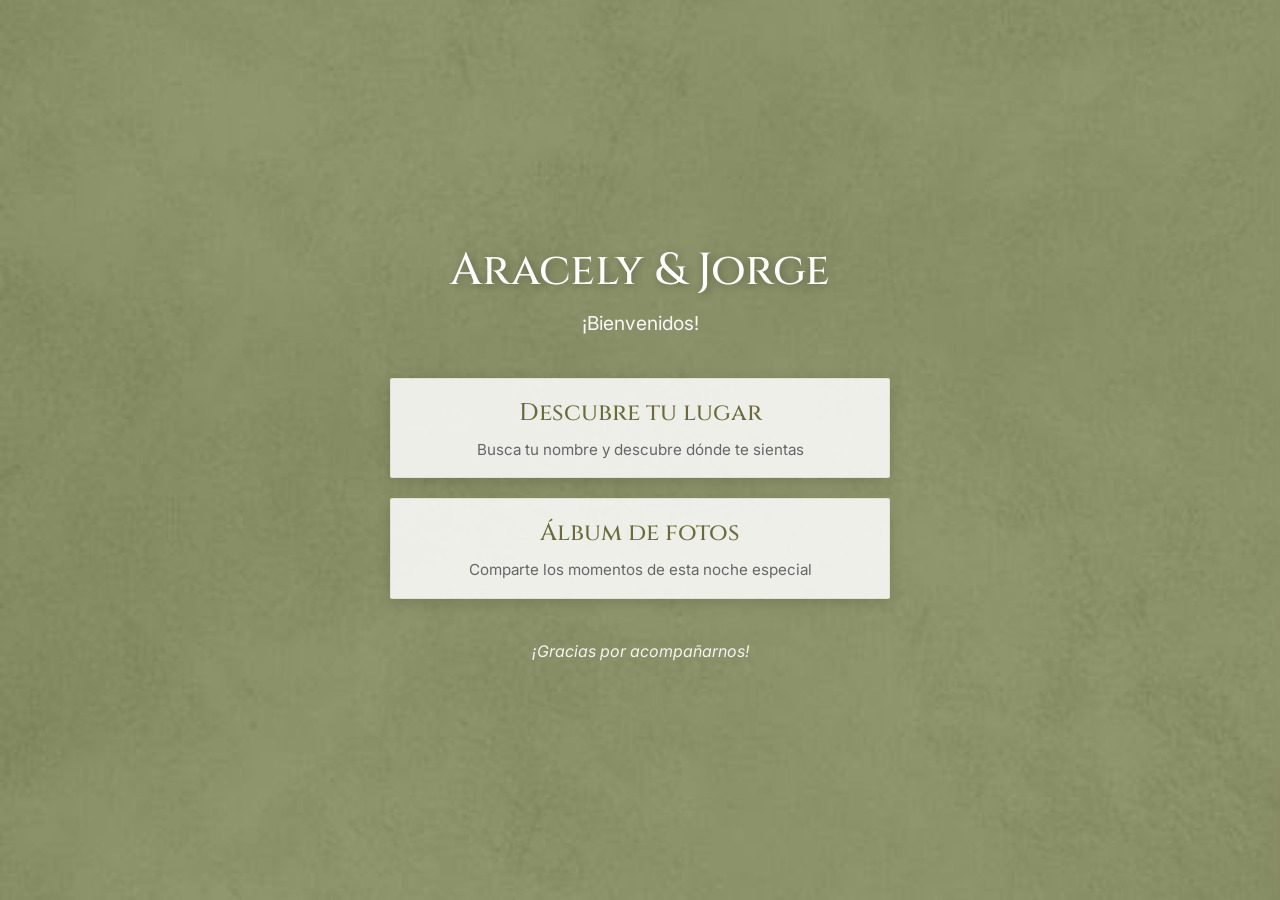
<file: index.html>
<!DOCTYPE html>
<html lang="es">
<head>
    <meta charset="UTF-8">
    <meta name="viewport" content="width=device-width, initial-scale=1.0">
    <title id="tituloPagina">Cargando...</title>
    <link rel="stylesheet" href="style.css">
    <link href="https://fonts.googleapis.com/css2?family=Cinzel:wght@400;500&family=Inter:wght@300;400;600&display=swap" rel="stylesheet">
</head>
<body class="landing-page">
    <div class="landing-container">
        <div class="landing-header">
            <h1 id="tituloEvento" class="landing-titulo"></h1>
            <p class="landing-subtitulo">¡Bienvenidos!</p>
        </div>

        <div class="menu-options">
            <a href="mesas.html" class="menu-card">
               <!--<div class="menu-icon">🪑</div>-->
                <h2>Descubre tu lugar</h2>
                <p>Busca tu nombre y descubre dónde te sientas</p>
            </a>

            <a href="album.html" class="menu-card">
               <!-- <div class="menu-icon">📸</div>-->
                <h2>Álbum de fotos</h2>
                <p>Comparte los momentos de esta noche especial</p>
            </a>
        </div>

        <div class="landing-footer">
            <p id="bienvenida"></p>
        </div>
    </div>

    <script src="config.js"></script>
    <script>
        document.getElementById('tituloPagina').textContent = CONFIG.textos.tituloPagina;
        document.getElementById('tituloEvento').textContent = CONFIG.textos.titulo;
        document.getElementById('bienvenida').textContent = CONFIG.textos.bienvenida;
        if (CONFIG.tema.fondos && CONFIG.tema.fondos.landing) {
            document.body.style.background = CONFIG.tema.fondos.landing;
        }
    </script>
</body>
</html>
</file>
<file: style.css>
/* ════════════════════════════════════════════════════════════
   VARIABLES DE TEMA
   ════════════════════════════════════════════════════════════ */
:root {
  --primario: #6B6B3A;
  --acento: #D4A017;
  --instrucciones: #C8622D;
  --fondo: #F7F5EE;
  --tarjeta: rgba(255, 255, 255, 0.85);
  --borde-tarjeta: rgba(155, 155, 74, 0.15);
  --texto: #3D3D1A;
  --borde: #E2DFD0;
  --input-fondo: #FFFFFF;
  --separador: #EEEBE0;
  --sugerencias-hover: rgba(155, 155, 74, 0.15);
  --error: #C94C6E;
  --error-hint: #C8622D;
  --aviso: #6B2D5B;
  --fuente-titulo: 'Cinzel', serif;
  --fuente-texto: 'Inter', sans-serif;
}

* { box-sizing: border-box; margin: 0; padding: 0; }

body {
  font-family: var(--fuente-texto);
  color: var(--texto);
  min-height: 100vh;
  line-height: 1.5;
}

h1, h2, h3 { font-family: var(--fuente-titulo); font-weight: 500; }

/* ════════════════════════════════════════════════════════════
   LANDING PAGE
   ════════════════════════════════════════════════════════════ */
.landing-page {
  display: flex;
  align-items: center;
  justify-content: center;
  padding: 20px;
  background: linear-gradient(135deg, var(--primario) 0%, var(--acento) 100%);
}

.landing-container { max-width: 500px; width: 80%; text-align: center; }
.landing-titulo { font-size: 2.8rem; color: white; margin-bottom: 5px; text-shadow: 2px 2px 8px rgba(0,0,0,0.3); }
.landing-subtitulo { font-size: 1.2rem; color: rgba(255,255,255,0.95); margin-bottom: 40px; }
.menu-options { display: flex; flex-direction: column; gap: 20px; }

.menu-card {
  background: var(--tarjeta);
  border-radius: 2px;
  padding: 16px;
  text-decoration: none;
  color: var(--texto);
  transition: transform 0.3s, box-shadow 0.3s, border-color 0.3s;
  box-shadow: 0 4px 15px rgba(0,0,0,0.15);
  border: 1px solid var(--borde-tarjeta);
  display: flex;
  flex-direction: column;
  align-items: center;
  text-align: center;
}
.menu-card:hover { transform: translateY(-5px); box-shadow: 0 8px 25px rgba(0,0,0,0.25); border-color: var(--acento); }
.menu-icon { font-size: 3rem; margin-bottom: 12px; }
.menu-card h2 { font-size: 1.5rem; margin-bottom: 8px; color: var(--primario); }
.menu-card p { color: #666; font-size: 0.95rem; }
.landing-footer { margin-top: 40px; color: rgba(255,255,255,0.9); font-style: italic; }

/* ════════════════════════════════════════════════════════════
   APP DE MESAS
   ════════════════════════════════════════════════════════════ */
.mesas-page {
  display: flex;
  justify-content: center;
  align-items: center;
  padding: 20px;
  background-color: var(--fondo);
}

.tarjeta {
  position: relative;
  background: var(--tarjeta);
  padding: 16px;
  border-radius: 2px !important;
  box-shadow: 0 10px 40px rgba(139, 126, 116, 0.12);
  text-align: center;
  width: 80%;
  max-width: 400px;
  transition: all 0.3s ease;
  border: 1px solid var(--borde-tarjeta);
  backdrop-filter: blur(10px);
}

.tarjeta h1 { font-size: 2.2rem; color: var(--primario); letter-spacing: 2px; margin-top: 0; margin-bottom: 5px; }
.tarjeta .instrucciones { font-size: 13px; color: var(--instrucciones); margin-bottom: 25px; font-weight: 400; letter-spacing: 0.5px; }

.input-contenedor {
  max-height: 100px;
  overflow: hidden;
  transition: max-height 0.4s ease, opacity 0.3s ease, margin 0.4s ease;
}
.input-contenedor.oculto { max-height: 0; opacity: 0; margin: 0; }

.tarjeta input {
  width: 100%;
  padding: 16px;
  margin: 10px 0;
  border: 1px solid var(--borde);
  background-color: var(--input-fondo);
  border-radius: 2px;
  text-align: center;
  font-size: 15px;
  outline: none;
  font-family: var(--fuente-texto);
  color: var(--texto);
  transition: border-color 0.3s;
}
.tarjeta input:focus { border-color: var(--primario); }

.tarjeta button {
  background: var(--primario);
  color: white;
  border: none;
  padding: 16px;
  border-radius: 2px;
  cursor: pointer;
  width: 100%;
  font-weight: 600;
  font-size: 14px;
  letter-spacing: 1px;
  text-transform: uppercase;
  transition: background 0.3s, transform 0.1s;
  margin-top: 10px;
  font-family: var(--fuente-texto);
}
.tarjeta button:active { transform: scale(0.98); }

.tarjeta h2 { color: var(--texto); margin-top: 25px; font-size: 1.3rem; line-height: 1.6; font-weight: 400; }
.tarjeta h2 strong { color: var(--acento); font-family: var(--fuente-titulo); font-size: 2.2rem; display: block; margin-top: 8px; line-height: 1.1; letter-spacing: 1px; }

.error { color: var(--error); font-size: 14px; }
.error-hint { color: var(--error-hint); font-weight: 300; }
.extra-anfitriona { color: var(--acento); font-size: 14px; font-weight: 600; display: block; margin-top: 2px; }
.aviso-ninos { color: var(--aviso); font-size: 20px; font-weight: 600; display: block; margin-top: 5px; }

.mapa-contenedor {
  margin-top: 25px;
  border: 1px solid #eae5dc;
  border-radius: 16px;
  overflow: hidden;
  background: #ffffff;
  display: none;
  box-shadow: 0 8px 25px rgba(139, 126, 116, 0.08);
}
.mapa-contenedor.visible { display: block; animation: desplegarMapa 0.6s cubic-bezier(0.16, 1, 0.3, 1); }
.mapa-contenedor img { width: 100%; height: auto; display: block; }

@keyframes desplegarMapa {
  from { opacity: 0; transform: translateY(20px) scale(0.96); }
  to   { opacity: 1; transform: translateY(0) scale(1); }
}

.sugerencias-wrapper { position: relative; z-index: 30; }
.sugerencias {
  position: absolute;
  top: 2px; left: 0; right: 0;
  margin: 0; padding: 6px 0;
  list-style: none;
  background: var(--input-fondo);
  border: 1px solid var(--borde);
  border-radius: 16px;
  box-shadow: 0 10px 30px rgba(139, 126, 116, 0.25);
  max-height: 220px;
  overflow-y: auto;
  text-align: left;
  z-index: 100;
}
.sugerencias li { padding: 12px 18px; font-size: 14px; color: var(--texto); cursor: pointer; transition: background 0.15s; }
.sugerencias li + li { border-top: 1px solid var(--separador); }
.sugerencias li:hover, .sugerencias li.activa { background: var(--sugerencias-hover); }
.oculto-lista { display: none; }


/* ════════════════════════════════════════════════════════════
   ÁLBUM DE FOTOS (Diseño preservado)
   ════════════════════════════════════════════════════════════ */
/* ════════════════════════════════════════════════════════════
   BOTÓN VOLVER UNIFICADO (Estilo Álbum + Posición Mesas)
   ════════════════════════════════════════════════════════════ */
.btn-regresar {
  position: absolute;
  top: -70px; /* Ajusta este valor si quieres que suba o baje más respecto al cuadro */
  left: 0px; /* Margen izquierdo para que no esté pegado al borde */
  color: var(--primario);
  text-decoration: none;
  font-weight: 600;
  font-size: 0.9rem;
  padding: 8px 16px;
  border-radius: 2px;
  background: var(--tarjeta);
  border: 1px solid var(--borde-tarjeta);
  transition: all 0.3s ease;
  z-index: 10;
  display: inline-flex;
  align-items: center;
  gap: 6px;
  box-shadow: 0 4px 10px rgba(0,0,0,0.05);
}

.btn-regresar:hover { 
  background: #ffffff; 
  transform: translateX(-3px); 
}

.album-page {
  padding: 100px 20px 20px;
  background-color: var(--fondo);
}

.album-container { max-width: 1200px; margin: 0 auto; }

.album-header {
  text-align: center;
  margin-bottom: 10px;
  position: relative;
  height: 40px;
}

/* Tarjeta central del álbum */
.album-card {
  position: relative;
  background: var(--tarjeta);
  padding: 30px 24px;
  border-radius: 2px !important;
  box-shadow: 0 10px 40px rgba(139, 126, 116, 0.12);
  text-align: center;
  max-width: 300px;
  margin: 0 auto 30px;
  transition: all 0.3s ease;
  border: 1px solid var(--borde-tarjeta);
  backdrop-filter: blur(10px);
}

.album-card .album-titulo {
  font-size: 2.2rem;
  color: var(--primario);
  letter-spacing: 1px;
  margin-top: 0;
  margin-bottom: 8px;
}

.album-card .album-instrucciones {
  font-size: 14px;
  color: var(--instrucciones);
  margin-bottom: 24px;
  font-weight: 400;
  font-style: italic;
  line-height: 1.5;
}

.album-card .btn-subir {
  display: inline-block;
  background: var(--primario);
  color: white;
  padding: 16px;
  border-radius: 2px;
  cursor: pointer;
  font-weight: 600;
  font-size: 1rem;
  transition: background 0.3s, transform 0.2s, box-shadow 0.3s;
  box-shadow: 0 4px 8px rgba(107, 107, 58, 0.3);
  border: none;
  text-decoration: none;
  letter-spacing: 1px;
  text-transform: uppercase;
}
.album-card .btn-subir:hover {
  background: #555530;
  transform: translateY(-2px);
  box-shadow: 0 6px 16px rgba(107, 107, 58, 0.4);
}

.upload-status {
  background: var(--acento);
  color: white;
  padding: 14px;
  border-radius: 10px;
  text-align: center;
  margin-bottom: 24px;
  font-weight: 600;
  animation: pulse 1.5s infinite;
}
@keyframes pulse { 0%, 100% { opacity: 1; } 50% { opacity: 0.8; } }

.gallery { display: grid; grid-template-columns: repeat(auto-fill, minmax(160px, 1fr)); gap: 12px; }

.photo-card {
  position: relative;
  border-radius: 12px;
  overflow: hidden;
  cursor: pointer;
  aspect-ratio: 1;
  background: white;
  box-shadow: 0 2px 8px rgba(0,0,0,0.08);
  transition: transform 0.3s, box-shadow 0.3s;
}
.photo-card:hover { transform: scale(1.03); box-shadow: 0 6px 16px rgba(0,0,0,0.15); }
.photo-card img { width: 100%; height: 100%; object-fit: cover; display: block; }

.photo-author {
  position: absolute;
  bottom: 0; left: 0; right: 0;
  background: linear-gradient(to top, rgba(0,0,0,0.65), transparent);
  color: white;
  padding: 30px 10px 10px;
  font-size: 0.85rem;
  font-weight: 500;
  text-align: center;
  text-shadow: 1px 1px 3px rgba(0,0,0,0.6);
  pointer-events: none;
}

.empty-msg { grid-column: 1 / -1; text-align: center; color: white; font-style: italic; padding: 60px 20px; font-size: 1.1rem; }
.video-badge { position: absolute; top: 50%; left: 50%; transform: translate(-50%, -50%); color: white; display: flex; align-items: center; justify-content: center; z-index: 3; pointer-events: none; filter: drop-shadow(0 2px 6px rgba(0, 0, 0, 0.55)); }

/* Preview Panel */
.preview-panel { background: var(--tarjeta); border-radius: 16px; padding: 24px; margin-bottom: 24px; box-shadow: 0 4px 20px rgba(0,0,0,0.1); border: 1px solid var(--borde-tarjeta); }
.preview-title { font-family: 'Cinzel', serif; color: var(--primario); font-size: 1.3rem; margin-bottom: 8px; }
.preview-hint { color: #666; font-size: 0.9rem; margin-bottom: 16px; font-style: italic; }
.preview-grid { display: grid; grid-template-columns: repeat(auto-fill, minmax(120px, 1fr)); gap: 10px; margin-bottom: 20px; }
.preview-item { position: relative; aspect-ratio: 1; border-radius: 10px; overflow: hidden; cursor: pointer; transition: all 0.3s; border: 3px solid transparent; }
.preview-item.selected { border-color: var(--acento); opacity: 1; }
.preview-item.deselected { opacity: 0.4; border-color: #ccc; }
.preview-item img { width: 100%; height: 100%; object-fit: cover; }
.preview-checkbox { position: absolute; top: 8px; right: 8px; z-index: 5; cursor: pointer; }
.preview-checkbox input { display: none; }
.preview-checkbox .checkmark { background: rgba(255,255,255,0.9); border: 2px solid var(--primario); border-radius: 50%; width: 28px; height: 28px; display: flex; align-items: center; justify-content: center; color: var(--primario); font-weight: bold; font-size: 16px; }
.preview-item.selected .checkmark { background: var(--primario); color: white; }
.preview-actions { display: flex; gap: 12px; justify-content: flex-end; }
.btn-secundario { background: transparent; color: var(--primario); border: 2px solid var(--primario); padding: 10px 20px; border-radius: 25px; font-weight: 600; cursor: pointer; font-family: 'Inter', sans-serif; }
.btn-primario { background: var(--primario); color: white; border: none; padding: 10px 24px; border-radius: 25px; font-weight: 600; cursor: pointer; font-family: 'Inter', sans-serif; }

/* ════════════════════════════════════════════════════════════
   LIGHTBOX (Galería con Zoom, Swipe y Box Flotante)
   ════════════════════════════════════════════════════════════ */
.lightbox {
  position: fixed; inset: 0; background: rgba(0,0,0,0.96);
  display: flex; flex-direction: column; align-items: center; justify-content: center;
  z-index: 1000; padding: 10px; backdrop-filter: blur(5px);
}

/* Animación de zoom */
.lightbox-content-wrapper {
  display: flex; align-items: center; justify-content: center;
  width: 100%; height: 100%;
  opacity: 0; transform: scale(0.85);
  transition: opacity 0.3s ease, transform 0.3s cubic-bezier(0.175, 0.885, 0.32, 1.275);
}
.lightbox-content-wrapper.active {
  opacity: 1; transform: scale(1);
}
.lightbox-content-wrapper img, 
.lightbox-content-wrapper video { 
  max-width: 95vw; max-height: 75vh; border-radius: 8px; object-fit: contain; 
  box-shadow: 0 10px 40px rgba(0,0,0,0.6); 
}

/* Flechas de navegación */
.lightbox-nav {
  position: absolute; top: 50%; transform: translateY(-50%);
  background: rgba(255,255,255,0.15); color: white; border: none;
  width: 44px; height: 44px; border-radius: 50%; font-size: 1.5rem;
  cursor: pointer; display: flex; align-items: center; justify-content: center;
  transition: background 0.3s; z-index: 20;
}
.lightbox-nav:hover { background: rgba(255,255,255,0.3); }
.lightbox-prev { left: 20px; }
.lightbox-next { right: 20px; }

.lightbox-close {
  position: absolute; top: 15px; right: 15px; background: rgba(255,255,255,0.15);
  color: white; border: none; border-radius: 50%; width: 44px; height: 44px;
  font-size: 1.4rem; cursor: pointer; display: flex; align-items: center; justify-content: center;
  transition: background 0.3s, transform 0.2s; z-index: 30;
}
.lightbox-close:hover { background: rgba(255,255,255,0.3); transform: rotate(90deg); }

/* Box invisible flotante para los botones */
.lightbox-actions-box {
  position: absolute; bottom: 30px; left: 50%; transform: translateX(-50%);
  display: flex; gap: 16px; z-index: 30;
  background: rgba(0,0,0,0.4); backdrop-filter: blur(10px);
  padding: 10px 20px; border-radius: 30px;
  border: 1px solid rgba(255,255,255,0.1);
}

.lightbox-action-btn {
  background: rgba(255,255,255,0.95); color: #1a1a1a; border: none;
  padding: 10px 20px; border-radius: 25px; font-size: 0.9rem; font-weight: 600;
  cursor: pointer; display: flex; align-items: center; gap: 8px;
  transition: transform 0.2s, background 0.2s;
}
.lightbox-action-btn:active { transform: scale(0.95); }
.lightbox-action-btn:hover { background: #ffffff; }

.lightbox-delete-btn {
  background: rgba(201, 76, 110, 0.95); color: white;
}
.lightbox-delete-btn:hover { background: #a83d5a; }
.lightbox-delete-btn svg { stroke: white; }

/* Responsive */
@media (max-width: 600px) {
  .lightbox-content-wrapper img, .lightbox-content-wrapper video { max-height: 65vh; }
  .lightbox-actions-box { bottom: 20px; padding: 8px 16px; gap: 12px; }
  .lightbox-action-btn { padding: 8px 16px; font-size: 0.85rem; }
  .lightbox-nav { width: 36px; height: 36px; font-size: 1.2rem; }
  .lightbox-prev { left: 10px; }
  .lightbox-next { right: 10px; }
}
</file>
